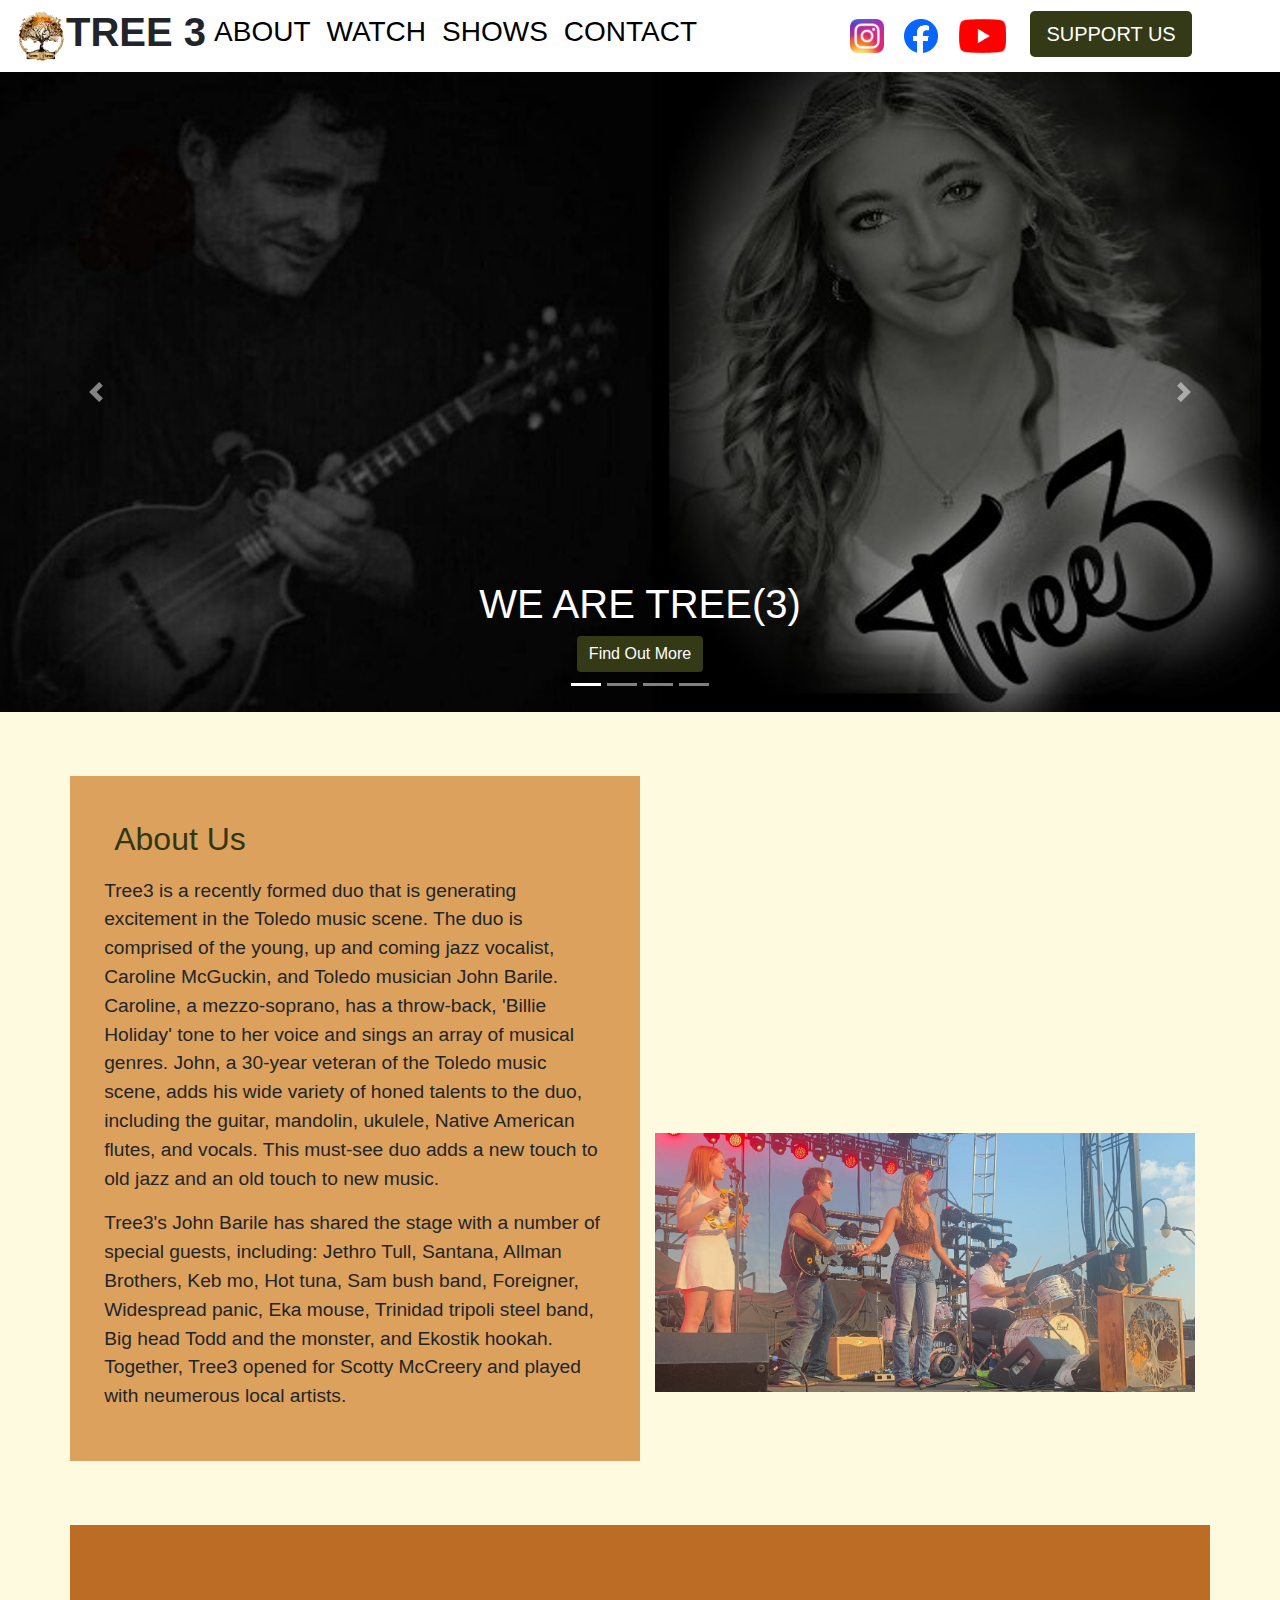
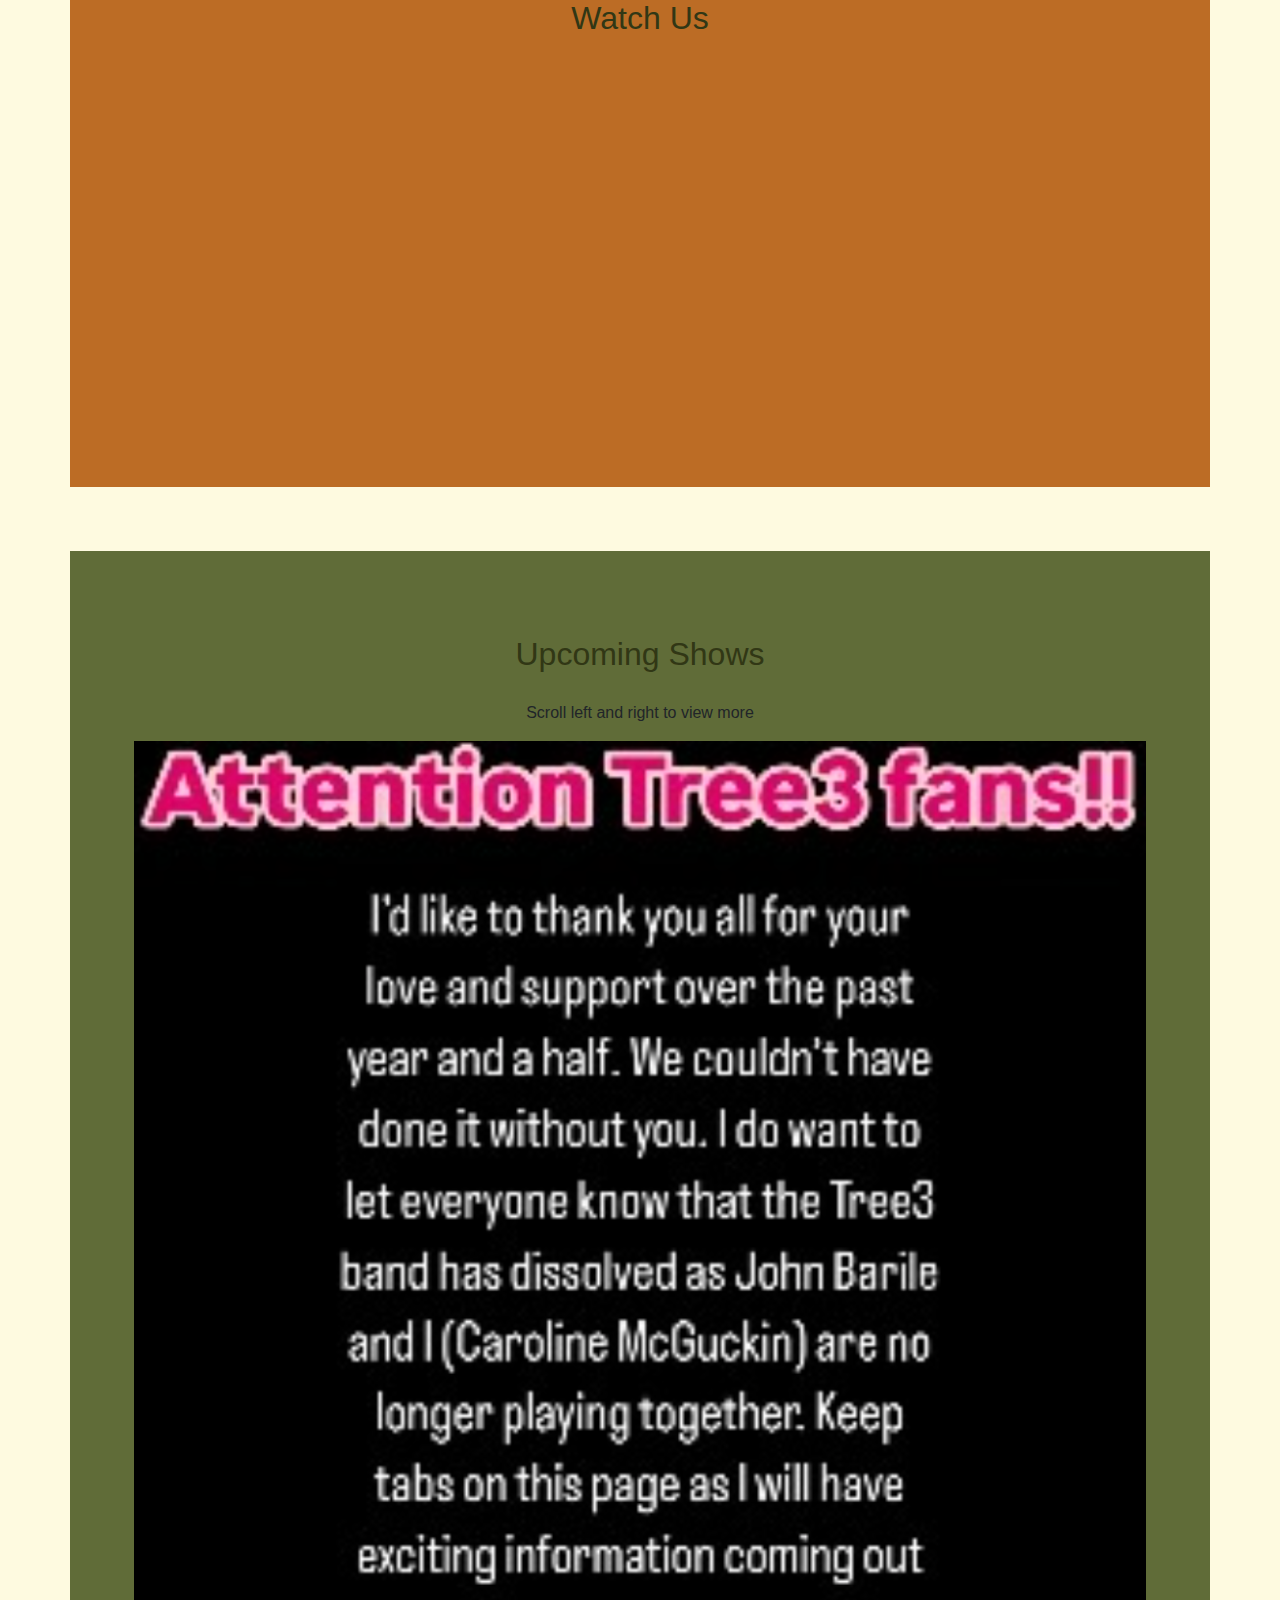
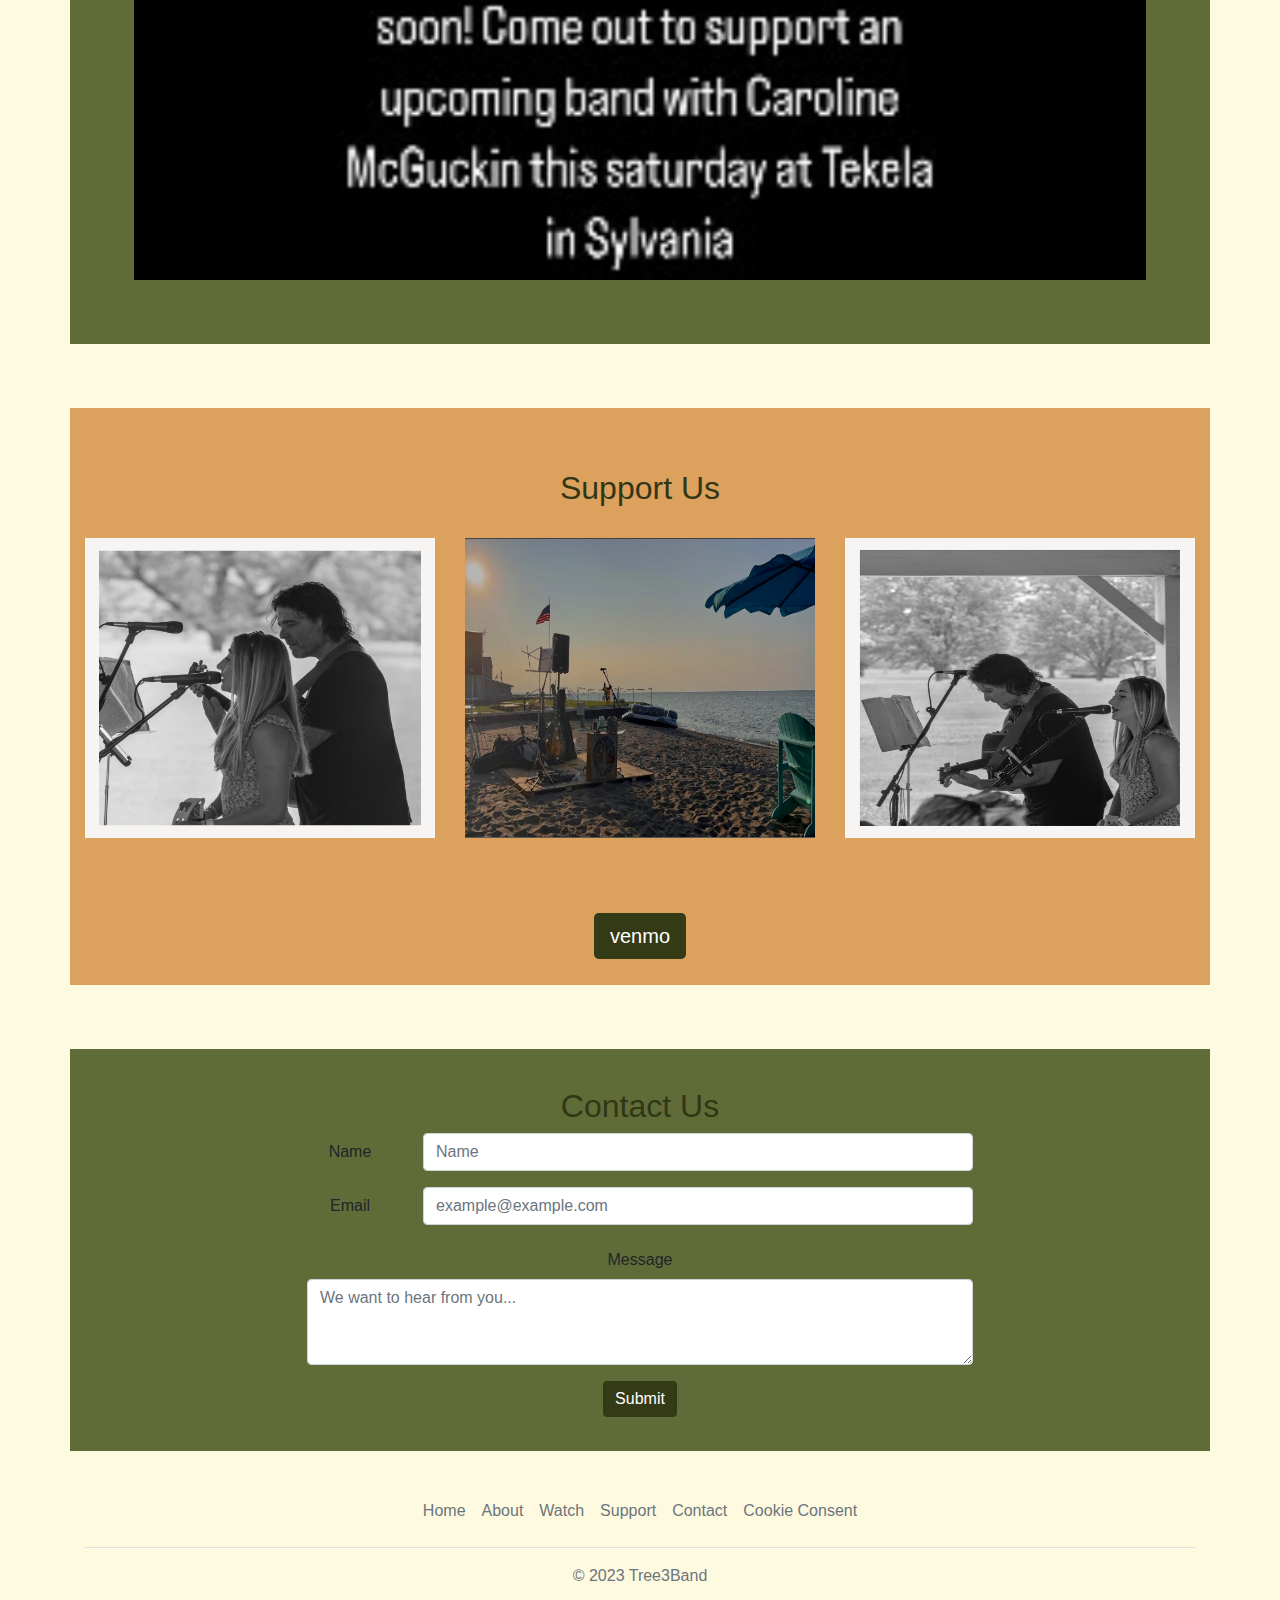
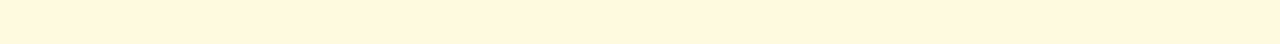
<file: index.html>
<!DOCTYPE html>
<html lang="en">

<head>
    <meta charset="utf-8">
    <meta name="viewport" content="width=device-width, initial-scale=1, shrink-to-fit=no">
    <title>Tree3 Band</title>
    <script src="https://ajax.googleapis.com/ajax/libs/jquery/3.7.1/jquery.min.js"></script>
    <link rel="stylesheet" href="https://cdn.jsdelivr.net/npm/bootstrap@4.4.1/dist/css/bootstrap.min.css"
        integrity="sha384-Vkoo8x4CGsO3+Hhxv8T/Q5PaXtkKtu6ug5TOeNV6gBiFeWPGFN9MuhOf23Q9Ifjh" crossorigin="anonymous">
    <script type="text/javascript" src="gigs.js"></script>
    <script type="text/javascript" src="gigs.json"></script>
    <link rel="stylesheet" href="style.css">
    <script>

        var root = document.documentElement;
        const lists = document.querySelectorAll('.hs');

        lists.forEach(el => {
            const listItems = el.querySelectorAll('li');
            const n = el.children.length;
            el.style.setProperty('--total', n);
        });
        function sendEmail(token) {
            const message = document.getElementById('message').value;
            const subject = document.getElementById('name').value + " - Contact Tree3";
            const encodedMessage = encodeURIComponent(message);
            window.location.href = `mailto:tree3band@gmail.com?subject=${encodeURIComponent(subject)}&body=${encodedMessage}`;
        }
    </script>
    
    <link rel="apple-touch-icon" sizes="180x180" href="favicon_io/apple-touch-icon.png">
    <link rel="icon" type="image/png" sizes="32x32" href="favicon_io/favicon-32x32.png">
    <link rel="icon" type="image/png" sizes="16x16" href="favicon_io/favicon-16x16.png">
    <link rel="manifest" href="favicon_io/site.webmanifest">
    <!-- Google tag (gtag.js) -->
    <script async src="https://www.googletagmanager.com/gtag/js?id=G-KN83X6ZDX8"></script>
</head>

<body>
    <!-- Google Tag Manager (noscript) -->
    <noscript><iframe src="https://www.googletagmanager.com/ns.html?id=GTM-PHGN2MB7"
    height="0" width="0" style="display:none;visibility:hidden"></iframe></noscript>
    <!-- End Google Tag Manager (noscript) -->
    <nav class="navbar navbar-expand-lg navbar-light sticky-top" id="navbar">
        <button class="navbar-toggler" type="button" data-toggle="collapse" data-target="#navbarNav"
            aria-controls="navbarNav" aria-expanded="false" aria-label="Toggle navigation">
            <span class="navbar-toggler-icon"></span>
        </button>
        <img src="images/Tree3BandPhoto.png" alt="Tree 3 band logo" height="50" width="50">
        <h1 style="font-weight: bold;">TREE 3</h1>
        <div class="collapse navbar-collapse" id="navbarNav">
            <ul class="navbar-nav mr-auto">
                <li class="nav-item px-2"><a class="menuLink" href=#about onclick="collapseNavbarAndScroll('#about')">
                        <h3>ABOUT</h3>
                    </a></li>
                <li class="nav-item px-2"><a class="menuLink" href=#watch onclick="collapseNavbarAndScroll('#watch')">
                        <h3>WATCH</h3>
                    </a></li>
                <li class="nav-item px-2"><a class="menuLink" href=#shows onclick="collapseNavbarAndScroll('#shows')">
                        <h3>SHOWS</h3>
                    </a></li>
                <li class="nav-item px-2"><a class="menuLink" href=#contact onclick="collapseNavbarAndScroll('#contact')">
                        <h3>CONTACT</h3>
                    </a></li>
            </ul>
            <ul class="navbar-nav mx-auto">
                <li class="nav-item px-2">
                    <a href="https://www.instagram.com/tree3band/" target="blank">
                        <img class="px-2 py-2" src="images/logos/insta.png" alt="Instagram Logo" height="50">
                    </a>
                    <a href="https://www.facebook.com/profile.php?id=100092204590580" target="blank">
                        <img class="px-2 py-2" src="images/logos/facebook.png" alt="Facebook logo" height="50">
                    </a>
                    <a href="https://www.youtube.com/@Tree3band" target="blank">
                        <img class="px-2 py-2" src="images/logos/youtube.png" alt="YouTube logo" height="50">
                    </a>
                </li>
                <li class="nav-item px-2"><a target="blank" href='https://venmo.com/u/tree3band'><button type="button"
                            class="btn btn-primary btn-lg">SUPPORT US</button> </a></li>
            </ul>
        </div>
    </nav>

    <div id="carousel" class="carousel slide" data-ride="carousel">
        <ol class="carousel-indicators">
            <li data-target="#carousel" data-slide-to="0" class="active"></li>
            <li data-target="#carousel" data-slide-to="1"></li>
            <li data-target="#carousel" data-slide-to="2"></li>
            <li data-target="#carousel" data-slide-to="3"></li>
        </ol>
        <div class="carousel-inner">
            <div class="carousel-item active">
                <img class="d-block w-100" src="images/caurasel/JohnAndCarolineCoverPhoto.jpg" alt="First slide">
                <div class="carousel-caption d-none d-md-block">
                    <h1>WE ARE TREE(3)</h1>
                    <a href='#about'><button type="button" class="btn btn-primary btn-md">Find Out More</button></a>
                </div>
            </div>
            <div class="carousel-item">
                <img class="d-block w-100" src="images/caurasel/CockNBull.jpg" alt="Second slide">
                <div class="carousel-caption d-none d-md-block">
                    <h1>WE ARE TREE(3)</h1>
                    <a href='#about'><button type="button" class="btn btn-primary btn-md">Find Out More</button></a>
                </div>
            </div>
            <div class="carousel-item">
                <img class="d-block w-100" src="images/caurasel/beachSinging.png" alt="Third slide">
                <div class="carousel-caption d-none d-md-block">
                    <h1>WE ARE TREE(3)</h1>
                    <a href='#about'><button type="button" class="btn btn-primary btn-md">Find Out More</button></a>
                </div>
            </div>
            <div class="carousel-item">
                <img class="d-block w-100" src="images/caurasel/JohnAndCarolineAwk.JPG" alt="Fourth slide">
                <div class="carousel-caption d-none d-md-block">
                    <h1>WE ARE TREE(3)</h1>
                    <a href='#about'><button type="button" class="btn btn-primary btn-md">Find Out More</button></a>
                </div>
            </div>
        </div>
        <a class="carousel-control-prev" href="#carousel" role="button" data-slide="prev">
            <span class="carousel-control-prev-icon" aria-hidden="true"></span>
            <span class="sr-only">Previous</span>
        </a>
        <a class="carousel-control-next" href="#carousel" role="button" data-slide="next">
            <span class="carousel-control-next-icon" aria-hidden="true"></span>
            <span class="sr-only">Next</span>
        </a>
    </div>

    <div id="about" class="container" style="margin: auto; margin-top: 5%;">
        <div class="row">
            <div class="col-md-6" style="background-color: #dda15e; padding: 3%;">
                <h2 style="padding:2%;">About Us</h2>
                <p style="font-size:larger;">Tree3 is a recently formed duo that is generating excitement in the Toledo
                    music scene. The duo is comprised of the young, up and coming jazz vocalist, Caroline McGuckin, and
                    Toledo musician John Barile. Caroline, a mezzo-soprano, has a throw-back, 'Billie Holiday' tone to
                    her voice and sings an array of musical genres. John, a 30-year veteran of the Toledo music scene,
                    adds his wide variety of honed talents to the duo, including the guitar, mandolin, ukulele, Native
                    American flutes, and vocals. This must-see duo adds a new touch to old jazz and an old touch to new
                    music.</p>
                <p style="font-size:larger;">Tree3's John Barile has shared the stage with a number of special
                    guests, including: Jethro Tull, Santana, Allman Brothers, Keb mo, Hot tuna, Sam bush band,
                    Foreigner, Widespread panic, Eka mouse, Trinidad tripoli steel band, Big head Todd and the monster,
                    and Ekostik hookah. Together, Tree3 opened for Scotty McCreery and played with neumerous local artists.</p>
            </div>
            <div class="col">
                <iframe width="100%" height="350" src="https://www.youtube.com/embed/yIT4djJ48Mw?si=vAb4paIlg_WKnwCI" title="YouTube video player" frameborder="0" allow="accelerometer; autoplay; clipboard-write; encrypted-media; gyroscope; picture-in-picture; web-share" referrerpolicy="strict-origin-when-cross-origin" allowfullscreen></iframe>
                <img src="images/caurasel/scottySingin.jpeg" width="100%" style="margin-bottom: 5%;">
            </div>
        </div>
    </div>

    <div id="watch" class="container text-center" style="margin-top: 5%; padding: 5%; background-color: #bc6c25;">
        <h2 style="padding:1%;">Watch Us</h2>
        <div class="gallery" id="container">
            <div class="wrapper">
                <div class="item">
                    <iframe width="560" height="315" src="https://www.youtube.com/embed/MNW6NRJoEEc?si=02dkc1tMhY0eURRp" title="YouTube video player" frameborder="0" allow="accelerometer; autoplay; clipboard-write; encrypted-media; gyroscope; picture-in-picture; web-share" referrerpolicy="strict-origin-when-cross-origin" allowfullscreen></iframe>
                </div>
                <div class="item">
                    <iframe width="560" height="315" src="https://www.youtube.com/embed/l3Aku6TLFDA?si=oK27iIz_Kt3IDNv2" title="YouTube video player" frameborder="0" allow="accelerometer; autoplay; clipboard-write; encrypted-media; gyroscope; picture-in-picture; web-share" referrerpolicy="strict-origin-when-cross-origin" allowfullscreen></iframe>
                </div>
                <div class="item">
                    <iframe width="560" height="315" src="https://www.youtube.com/embed/P--4h8KL990?si=wK6qbWYgC04bdeKh" title="YouTube video player" frameborder="0" allow="accelerometer; autoplay; clipboard-write; encrypted-media; gyroscope; picture-in-picture; web-share" referrerpolicy="strict-origin-when-cross-origin" allowfullscreen></iframe>
                </div>
                <div class="item">
                    <iframe width="560" height="315" src="https://www.youtube.com/embed/ZfQsSlBME_I?si=0JqWULE89iqFAIrM" title="YouTube video player" frameborder="0" allow="accelerometer; autoplay; clipboard-write; encrypted-media; gyroscope; picture-in-picture; web-share" referrerpolicy="strict-origin-when-cross-origin" allowfullscreen></iframe>
                </div>
            </div>
        </div>
    </div>

    <div id="shows" class="container text-center" style="margin-top: 5%; padding: 5%; background-color: #606c38;">
        <h2 style="padding:2%;">Upcoming Shows</h2>
        <p>Scroll left and right to view more</p>
        <div class="gallery" id="container">
            <!--
                <div class="wrapper watch">
                </div>
            -->
            <div class="wrapper">
                <img src="./images/Disolve.png" width="100%" alt="Tree 3 disolvemnet message">
            </div>
        </div>
    </div>

    <div id="support" class="container text-center"
        style="margin-top: 5%; padding-top: 3%; padding-bottom:2%; background-color: #dda15e;">
        <h2 style="padding:2%;">Support Us</h2>
        <div class="row">
            <div class="col">
                <img src="./images/blackandwhite1.JPG" height="80%" width="100%">
            </div>
            <div class="col">
                <img src="./images/sunset.jpeg" height="80%" width="100%">
            </div>
            <div class="col">
                <img src="./images/blackandwhite2.JPG" height="80%" width="100%">
            </div>
        </div>
        <a style="display: flex; justify-content: center; align-items: center;"
            href='https://venmo.com/u/tree3band'><button type="button" class="btn btn-primary btn-lg">venmo</button></a>
    </div>

    <div id="contact" class="contact container text-center"
        style="margin-top: 5%; padding-top: 3%; padding-bottom:2%; background-color: #606c38;">
        <h2>Contact Us</h2>
        <form id="contact" style="margin-left:20%;margin-right:20%" action="javascript:sendEmail()">
            <div class="form-group row">
                <label for="staticEmail" class="col-sm-2 col-form-label">Name</label>
                <div class="col-sm-10">
                    <input type="text" class="form-control" id="name" placeholder="Name">
                </div>
            </div>
            <div class="form-group row">
                <label for="email" class="col-sm-2 col-form-label">Email</label>
                <div class="col-sm-10">
                    <input type="email" class="form-control" id="email" placeholder="example@example.com">
                </div>
            </div>
            <div class="form-group">
                <label for="message" class="col-sm-2 col-form-label">Message</label>
                <textarea type="textarea" class="form-control" id="message" rows="3" maxlength="300"
                    placeholder="We want to hear from you..."></textarea>
            </div>
            <button type="submit" id="contactButton" class="btn btn-primary mb-2">Submit</button>
        </form>
    </div>

    <div class="container">
        <footer class="py-3 my-4">
            <ul class="nav justify-content-center border-bottom pb-3 mb-3">
                <li class="nav-item"><a href="#" class="nav-link px-2 text-muted">Home</a></li>
                <li class="nav-item"><a href="#about" class="nav-link px-2 text-muted">About</a></li>
                <li class="nav-item"><a href="#watch" class="nav-link px-2 text-muted">Watch</a></li>
                <li class="nav-item"><a href="#support" class="nav-link px-2 text-muted">Support</a></li>
                <li class="nav-item"><a href="#contact" class="nav-link px-2 text-muted">Contact</a></li>
                <li class="nav-item"><a href="#" onclick="showCookieBanner()" class="nav-link px-2 text-muted">Cookie Consent</a></li>
            </ul>
            <p class="text-center text-muted">© 2023 Tree3Band</p>
        </footer>
    </div>

    <div class="modal fade" id="gaConsentModal" tabindex="-1" role="dialog" aria-labelledby="gaConsentModalLabel" aria-hidden="true">
        <div class="modal-dialog" role="document">
          <div class="modal-content">
            <div class="modal-header">
              <h5 class="modal-title" id="gaConsentModalLabel">We use Google Analytics</h5>
              <button type="button" class="close" data-dismiss="modal" aria-label="Close">
                <span aria-hidden="true">&times;</span>
              </button>
            </div>
            <div class="modal-body">
              <p>We use Google Analytics to improve our website. By clicking "Accept", you consent to the use of cookies. Click "Decline" to opt-out.</p>
            </div>
            <div class="modal-footer">
              <button type="button" class="btn btn-secondary" id="declineGa">Decline</button>
              <button type="button" class="btn btn-primary" id="acceptGa">Accept</button>
            </div>
          </div>
        </div>
      </div>

    <script src="https://code.jquery.com/jquery-3.4.1.slim.min.js"
        integrity="sha384-J6qa4849blE2+poT4WnyKhv5vZF5SrPo0iEjwBvKU7imGFAV0wwj1yYfoRSJoZ+n"
        crossorigin="anonymous"></script>
    <script src="https://cdn.jsdelivr.net/npm/popper.js@1.16.0/dist/umd/popper.min.js"
        integrity="sha384-Q6E9RHvbIyZFJoft+2mJbHaEWldlvI9IOYy5n3zV9zzTtmI3UksdQRVvoxMfooAo"
        crossorigin="anonymous"></script>
    <script src="https://cdn.jsdelivr.net/npm/bootstrap@4.4.1/dist/js/bootstrap.min.js"
        integrity="sha384-wfSDF2E50Y2D1uUdj0O3uMBJnjuUD4Ih7YwaYd1iqfktj0Uod8GCExl3Og8ifwB6"
        crossorigin="anonymous"></script>
</body>

</html>
</file>
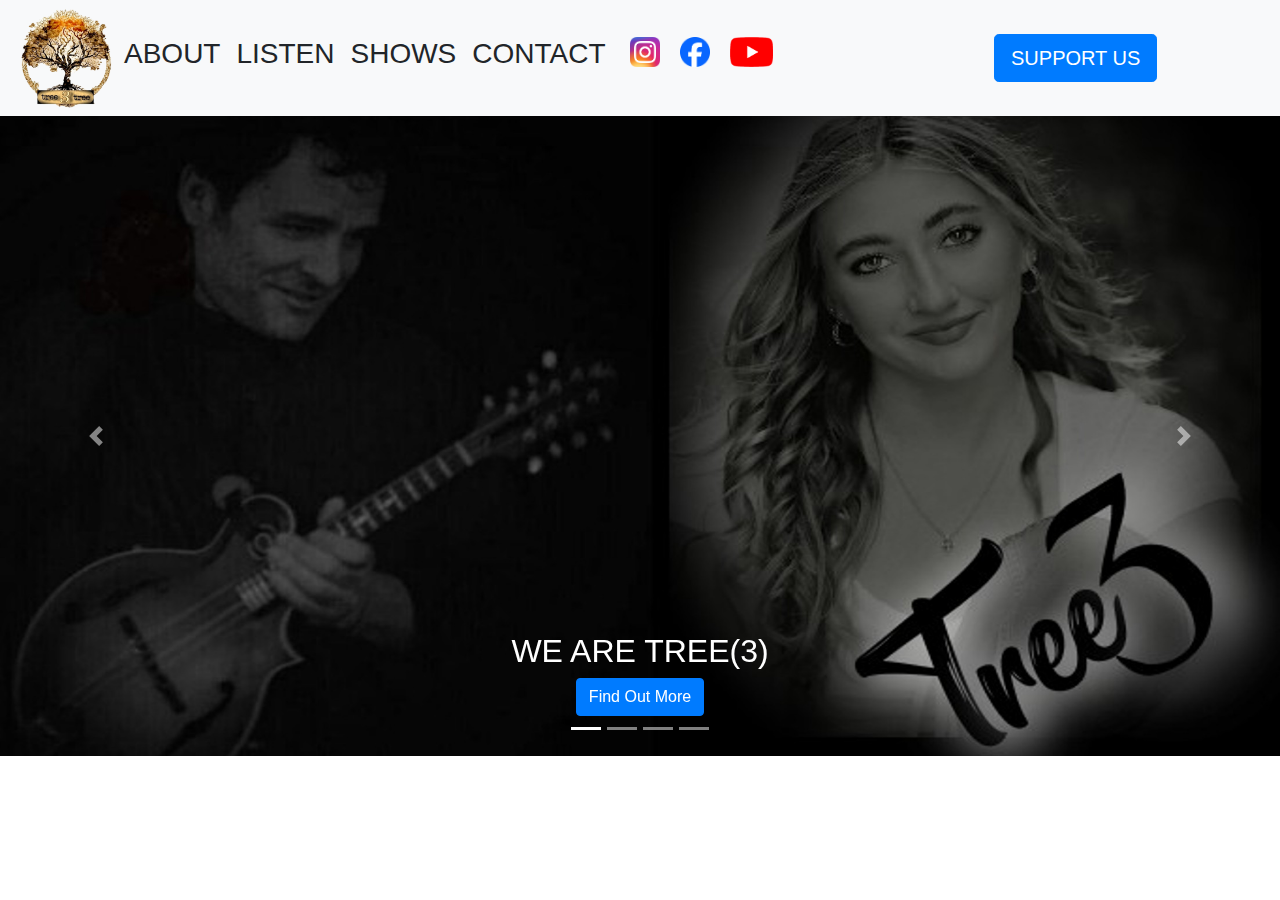
<file: home.html>
<!DOCTYPE html>
<html lang="en">
    <head>
        <meta charset="utf-8">
        <meta name="viewport" content="width=device-width, initial-scale=1, shrink-to-fit=no">
        <title>Tree3 Band</title>
        <link rel="stylesheet" href="https://cdn.jsdelivr.net/npm/bootstrap@4.4.1/dist/css/bootstrap.min.css" integrity="sha384-Vkoo8x4CGsO3+Hhxv8T/Q5PaXtkKtu6ug5TOeNV6gBiFeWPGFN9MuhOf23Q9Ifjh" crossorigin="anonymous">
    </head>
    <body>
        <nav class="navbar navbar-expand-lg navbar-light bg-light sticky-top">
            <button class="navbar-toggler" type="button" data-toggle="collapse" data-target="#navbarNav" aria-controls="navbarNav" aria-expanded="false" aria-label="Toggle navigation">
                <span class="navbar-toggler-icon"></span>
            </button>
            <img src="images/Tree3BandPhoto.png" alt="Tree 3 band logo" height="100" width="100">
            <div class="collapse navbar-collapse" id="navbarNav">
                <ul class="navbar-nav mr-auto">
                    <li class="nav-item px-2"><h3>ABOUT</h3></li>
                    <li class="nav-item px-2"><h3>LISTEN</h3></li>
                    <li class="nav-item px-2"><h3>SHOWS</h3></li>
                    <li class="nav-item px-2"><h3>CONTACT</h3></li>
                    <li class="nav-item px-2">
                        <a href="https://www.instagram.com/tree3band/" target="blank">
                            <img class="px-2" src="images/insta.png" alt="Instagram Logo" height="30">
                        </a>
                        <a href="https://www.facebook.com/profile.php?id=100092204590580" target="blank">
                            <img class="px-2" src="images/facebook.png" alt="Facebook logo" height="30">
                        </a>
                        <a href="https://www.youtube.com/@Tree3band" target="blank">
                            <img class="px-2" src="images/youtube.png" alt="YouTube logo" height="30">
                        </a>
                    </li>
                </ul>
                <ul class="navbar-nav mx-auto">
                    <li class="nav-item px-2"><a target="blank" href='https://venmo.com/u/tree3band'><button type="button" class="btn btn-primary btn-lg">SUPPORT US</button> </a></li>
                </ul>
            </div>
        </nav>

        <div id="carousel" class="carousel slide" data-ride="carousel">
            <ol class="carousel-indicators">
              <li data-target="#carousel" data-slide-to="0" class="active"></li>
              <li data-target="#carousel" data-slide-to="1"></li>
              <li data-target="#carousel" data-slide-to="2"></li>
              <li data-target="#carousel" data-slide-to="3"></li>
            </ol>
            <div class="carousel-inner">
              <div class="carousel-item active">
                <img class="d-block w-100" src="images/caurasel/JohnAndCarolineCoverPhoto.jpg" alt="First slide">
                <div class="carousel-caption d-none d-md-block">
                    <h2>WE ARE TREE(3)</h2>
                    <a href='#'><button type="button" class="btn btn-primary btn-md">Find Out More</button></a>
                </div>                
              </div>
              <div class="carousel-item">
                <img class="d-block w-100" src="images/caurasel/CockNBull.jpg" alt="Second slide">
                <div class="carousel-caption d-none d-md-block">
                    <h2>WE ARE TREE(3)</h2>
                    <a href='#'><button type="button" class="btn btn-primary btn-md">Find Out More</button></a>
                </div> 
              </div>
              <div class="carousel-item">
                <img class="d-block w-100" src="images/caurasel/Singin.jpeg" alt="Third slide">
                <div class="carousel-caption d-none d-md-block">
                    <h2>WE ARE TREE(3)</h2>
                    <a href='#'><button type="button" class="btn btn-primary btn-md">Find Out More</button></a>
                </div> 
              </div>
              <div class="carousel-item">
                <img class="d-block w-100" src="images/caurasel/JohnAndCarolineAwk.JPG" alt="Fourth slide">
                <div class="carousel-caption d-none d-md-block">
                    <h2>WE ARE TREE(3)</h2>
                    <a href='#'><button type="button" class="btn btn-primary btn-md">Find Out More</button></a>
                </div> 
              </div>
            </div>
            <a class="carousel-control-prev" href="#carousel" role="button" data-slide="prev">
              <span class="carousel-control-prev-icon" aria-hidden="true"></span>
              <span class="sr-only">Previous</span>
            </a>
            <a class="carousel-control-next" href="#carousel" role="button" data-slide="next">
              <span class="carousel-control-next-icon" aria-hidden="true"></span>
              <span class="sr-only">Next</span>
            </a>
          </div>
        
        <script src="https://code.jquery.com/jquery-3.4.1.slim.min.js" integrity="sha384-J6qa4849blE2+poT4WnyKhv5vZF5SrPo0iEjwBvKU7imGFAV0wwj1yYfoRSJoZ+n" crossorigin="anonymous"></script>
        <script src="https://cdn.jsdelivr.net/npm/popper.js@1.16.0/dist/umd/popper.min.js" integrity="sha384-Q6E9RHvbIyZFJoft+2mJbHaEWldlvI9IOYy5n3zV9zzTtmI3UksdQRVvoxMfooAo" crossorigin="anonymous"></script>
        <script src="https://cdn.jsdelivr.net/npm/bootstrap@4.4.1/dist/js/bootstrap.min.js" integrity="sha384-wfSDF2E50Y2D1uUdj0O3uMBJnjuUD4Ih7YwaYd1iqfktj0Uod8GCExl3Og8ifwB6" crossorigin="anonymous"></script>
    </body>
</html>
</file>
<file: style.css>
html, body {
    background-color: #fefae0;
    margin: 0;
}
/**
    #DFD5A5 - tan
    #96897B - Dark Brown
    #313715 - green
    #AF1B3F - red
    #fefae0 - background
**/

#Title {
    color: black;
    text-align: center;
    font-family: cursive;
    margin: 0%;

}

#Menu {
    background-color: #313715;
    position: relative;
    top: 0;
    width: 100%;
    border: none;
}

.MenuButton:hover {
    background-color: #DFD5A5;
}

button, input {
    background-color: #313715;
    border: none;
}

h2 {
    color:#313715;
}

.navbar {
    background-color: white;
}

.navbar-toggler {
    background-color: white;
}

.nav-item a {
    text-decoration: none;
    color: black;
}

.rtl {
    direction: rtl;
}

.gallery {
    grid-column: full;
    display: grid;
    grid-template-columns: inherit;
    padding-block: var(--space-md);
    overflow-x: scroll;
    overscroll-behavior-x: contain;
    scroll-snap-type: x proximity;
    /**scrollbar-width: none;**/
}

.item {
    padding-right: 2%;
    padding-bottom: 2%;
}

.gallery .wrapper {
    grid-column: content;
    display: flex;
    align-items: center;
    gap: var(--space);
}

.gallery .wrapper::after {
    content: "";
    align-self: stretch;
    padding-inline-end: max(var(--space),
            (100vw - var(--content-max-width)) / 2 - var(--space));
}

.gallery.alt-sizes .item.lg {
    max-inline-size: 35rem;
}

.gallery.alt-sizes .item.sm {
    max-inline-size: 15rem;
}

.btn-primary {
    background-color: #343a16;
    border: none;
}
</file>
